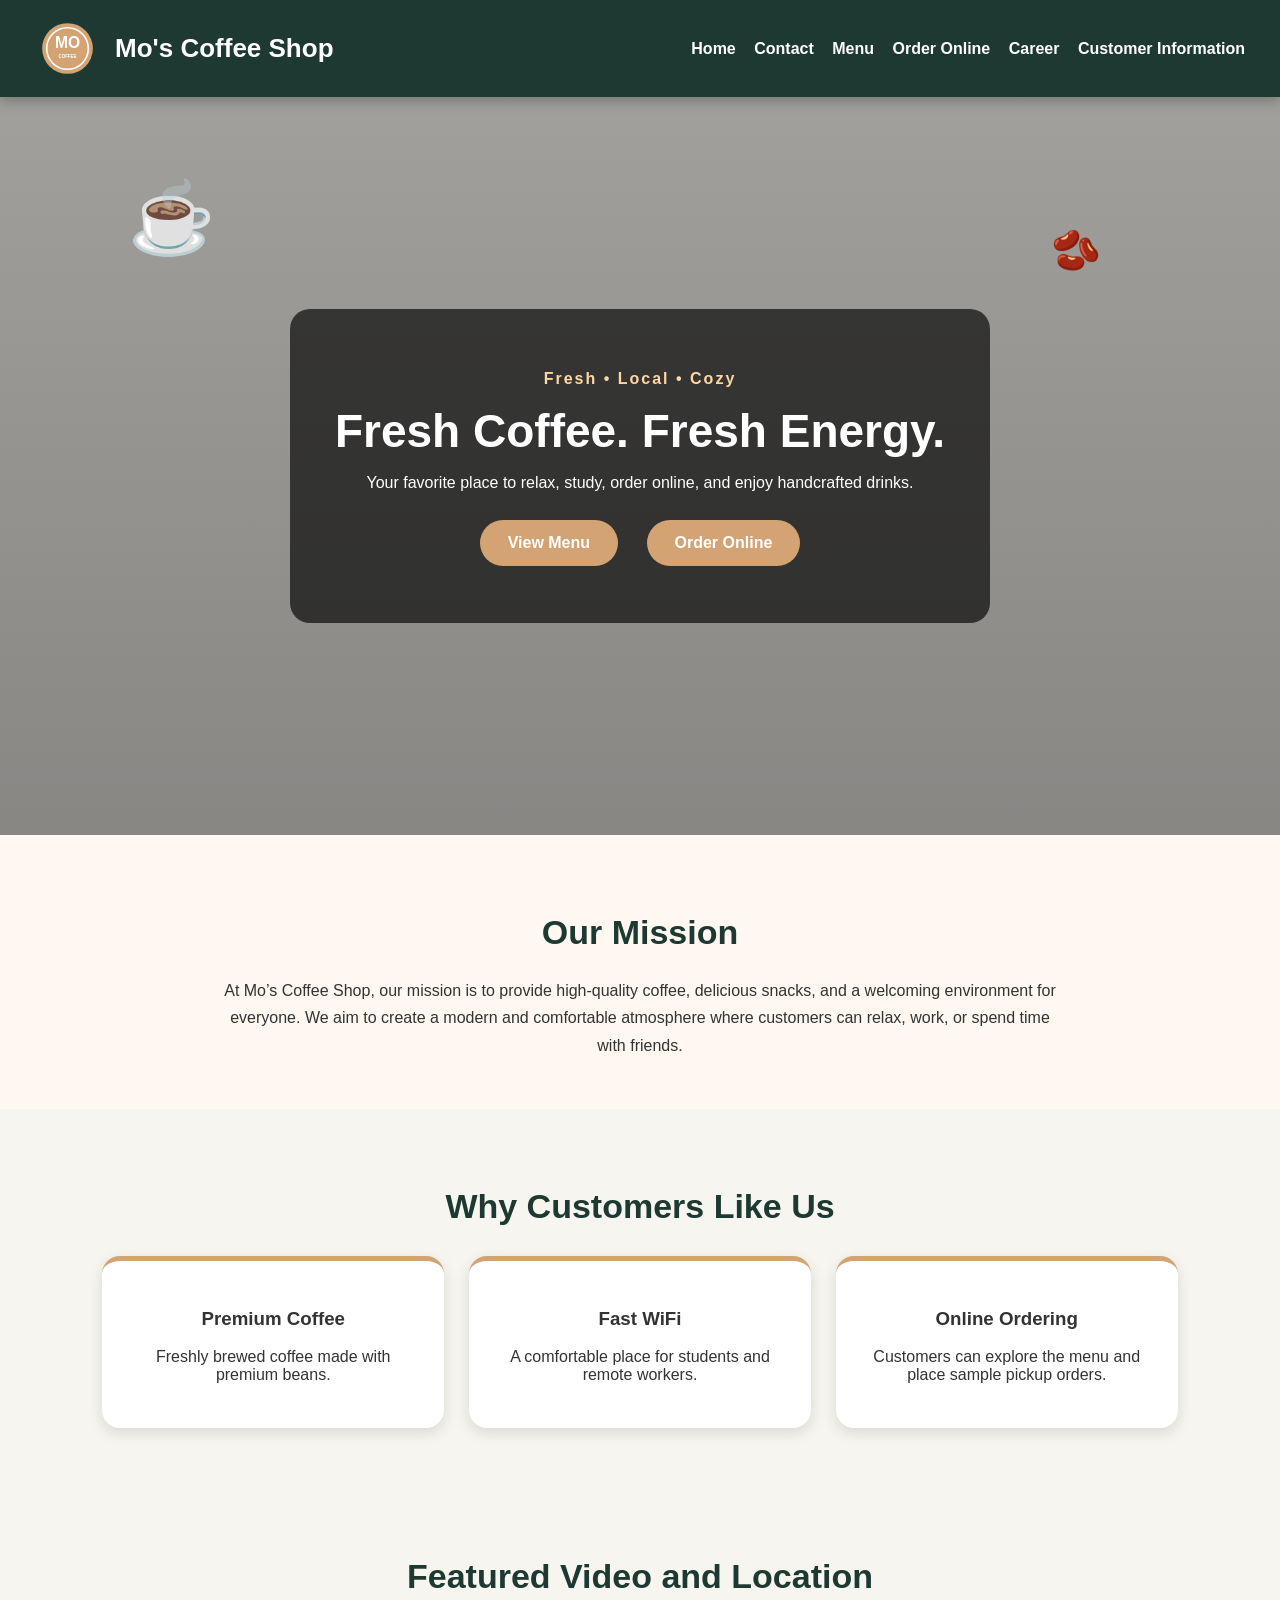
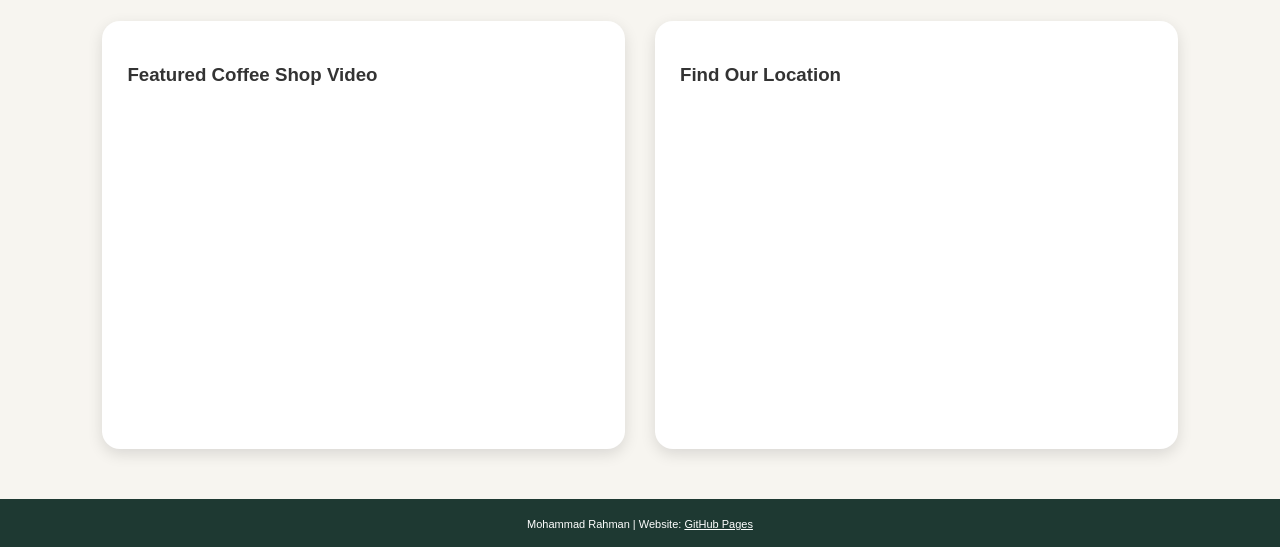
<file: index.html>
<!-- Mohammad Rahman - CS 310 Project 2 -->
<!DOCTYPE html>
<html lang="en">
<head>
<meta charset="UTF-8">
<meta name="viewport" content="width=device-width, initial-scale=1.0">
<title>Mo's Coffee Shop | Home</title>
<link rel="stylesheet" href="style.css">
</head>
<body>

<header>
    <div class="logo-area">
        <img src="logo.svg" alt="Mo's Coffee Shop Logo">
        <h1>Mo's Coffee Shop</h1>
    </div>
    
<nav>
  <a href="index.html">Home</a>
  <a href="contact.html">Contact</a>
  <a href="menu.html">Menu</a>
  <a href="order.html">Order Online</a>
  <a href="career.html">Career</a>
    <a href="customer-info.html">Customer Information</a>
</nav>

</header>

<main>
<section class="hero">
    <div class="floating-cup">☕</div>
    <div class="floating-bean">🫘</div>

    <div class="overlay">
        <p class="tagline">Fresh • Local • Cozy</p>
        <h2>Fresh Coffee. Fresh Energy.</h2>
        <p>Your favorite place to relax, study, order online, and enjoy handcrafted drinks.</p>
        <a class="btn" href="menu.html">View Menu</a>
        <a class="btn" href="order.html">Order Online</a>
    </div>
</section>

<section class="mission">
    <h2 class="section-title">Our Mission</h2>
    <p>
        At Mo’s Coffee Shop, our mission is to provide high-quality coffee,
        delicious snacks, and a welcoming environment for everyone. We aim
        to create a modern and comfortable atmosphere where customers can
        relax, work, or spend time with friends.
    </p>
</section>

<section>
    <h2 class="section-title">Why Customers Like Us</h2>
    <div class="card-grid">
        <div class="card"><h3>Premium Coffee</h3><p>Freshly brewed coffee made with premium beans.</p></div>
        <div class="card"><h3>Fast WiFi</h3><p>A comfortable place for students and remote workers.</p></div>
        <div class="card"><h3>Online Ordering</h3><p>Customers can explore the menu and place sample pickup orders.</p></div>
    </div>
</section>

<section>
    <h2 class="section-title">Featured Video and Location</h2>
    <div class="media-box">
        <div class="video-card">
            <h3>Featured Coffee Shop Video</h3>
            <iframe src="https://www.youtube.com/embed/-QDgmR7KIzI" title="Coffee Shop Video" allowfullscreen></iframe>
        </div>

        <div class="map-card">
            <h3>Find Our Location</h3>
            <iframe src="https://www.google.com/maps?q=3330%20Providence%20Ct%2C%20Atlantic%20City%2C%20NJ%2008401&output=embed" title="Google Map"></iframe>
        </div>
    </div>
</section>
</main>

<footer>
    <small>Mohammad Rahman | Website: <a href="https://arnobcv11.github.io/MO-s-Coffee-Shop/">GitHub Pages</a></small>
</footer>

</body>
</html>
</file>
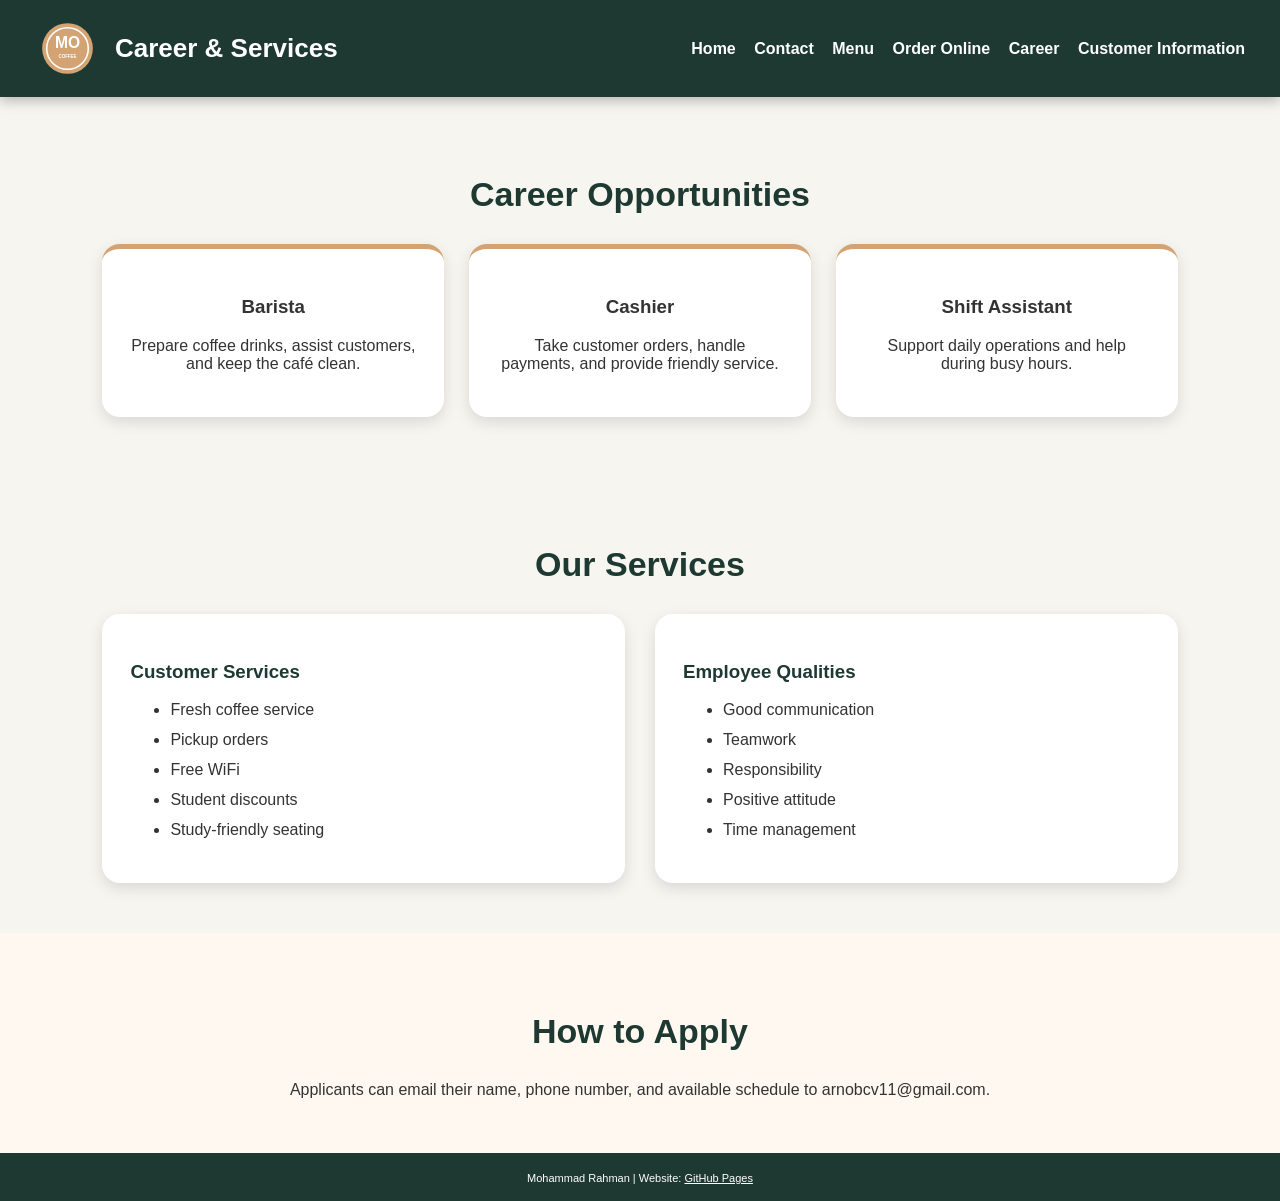
<file: career.html>
<!-- Mohammad Rahman - CS 310 Project 2 -->
<!DOCTYPE html>
<html lang="en">
<head>
<meta charset="UTF-8">
<meta name="viewport" content="width=device-width, initial-scale=1.0">
<title>Mo's Coffee Shop | Career</title>
<link rel="stylesheet" href="style.css">
</head>
<body>

<header>
    <div class="logo-area">
        <img src="logo.svg" alt="Mo's Coffee Shop Logo">
        <h1>Career & Services</h1>
    </div>
    
<nav>
  <a href="index.html">Home</a>
  <a href="contact.html">Contact</a>
  <a href="menu.html">Menu</a>
  <a href="order.html">Order Online</a>
  <a href="career.html">Career</a>
    <a href="customer-info.html">Customer Information</a>
</nav>

</header>

<main>
<section>
    <h2 class="section-title">Career Opportunities</h2>

    <div class="card-grid">
        <div class="card"><h3>Barista</h3><p>Prepare coffee drinks, assist customers, and keep the café clean.</p></div>
        <div class="card"><h3>Cashier</h3><p>Take customer orders, handle payments, and provide friendly service.</p></div>
        <div class="card"><h3>Shift Assistant</h3><p>Support daily operations and help during busy hours.</p></div>
    </div>
</section>

<section>
    <h2 class="section-title">Our Services</h2>

    <div class="flex-columns">
        <div class="flex-column">
            <h3>Customer Services</h3>
            <ul>
                <li>Fresh coffee service</li>
                <li>Pickup orders</li>
                <li>Free WiFi</li>
                <li>Student discounts</li>
                <li>Study-friendly seating</li>
            </ul>
        </div>

        <div class="flex-column">
            <h3>Employee Qualities</h3>
            <ul>
                <li>Good communication</li>
                <li>Teamwork</li>
                <li>Responsibility</li>
                <li>Positive attitude</li>
                <li>Time management</li>
            </ul>
        </div>
    </div>
</section>

<section class="mission">
    <h2 class="section-title">How to Apply</h2>
    <p>Applicants can email their name, phone number, and available schedule to arnobcv11@gmail.com.</p>
</section>
</main>

<footer>
    <small>Mohammad Rahman | Website: <a href="https://arnobcv11.github.io/MO-s-Coffee-Shop/">GitHub Pages</a></small>
</footer>

</body>
</html>
</file>
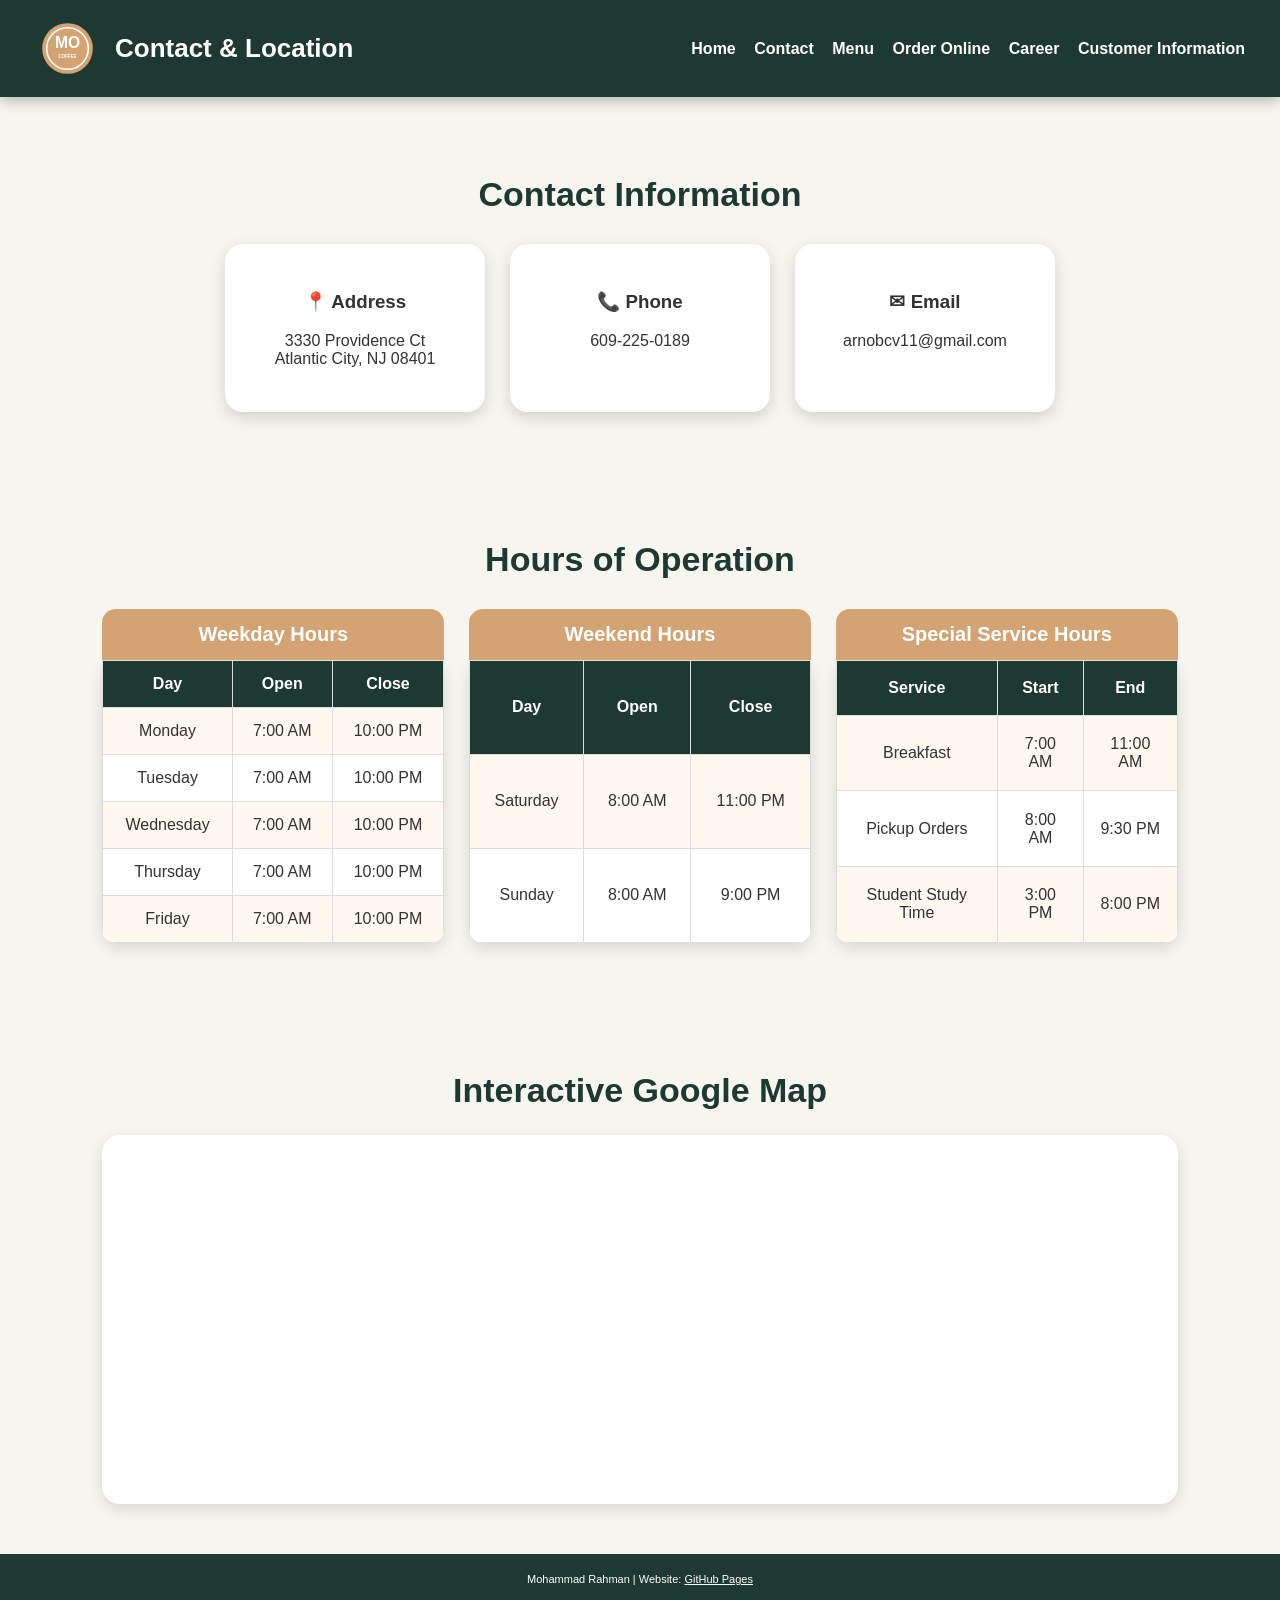
<file: contact.html>
<!-- Mohammad Rahman - CS 310 Project 2 -->
<!DOCTYPE html>
<html lang="en">
<head>
<meta charset="UTF-8">
<meta name="viewport" content="width=device-width, initial-scale=1.0">
<title>Mo's Coffee Shop | Contact</title>
<link rel="stylesheet" href="style.css">
</head>
<body>

<header>
    <div class="logo-area">
        <img src="logo.svg" alt="Mo's Coffee Shop Logo">
        <h1>Contact & Location</h1>
    </div>
    
<nav>
  <a href="index.html">Home</a>
  <a href="contact.html">Contact</a>
  <a href="menu.html">Menu</a>
  <a href="order.html">Order Online</a>
  <a href="career.html">Career</a>
    <a href="customer-info.html">Customer Information</a>
</nav>

</header>

<main>
<section>
    <h2 class="section-title">Contact Information</h2>
    <div class="contact-container">
        <div class="info-card"><h3>📍 Address</h3><p>3330 Providence Ct<br>Atlantic City, NJ 08401</p></div>
        <div class="info-card"><h3>📞 Phone</h3><p>609-225-0189</p></div>
        <div class="info-card"><h3>✉ Email</h3><p>arnobcv11@gmail.com</p></div>
    </div>
</section>

<section>
    <h2 class="section-title">Hours of Operation</h2>

    <div class="hours-table-wrapper">
        <table>
            <caption>Weekday Hours</caption>
            <tr><th>Day</th><th>Open</th><th>Close</th></tr>
            <tr><td>Monday</td><td>7:00 AM</td><td>10:00 PM</td></tr>
            <tr><td>Tuesday</td><td>7:00 AM</td><td>10:00 PM</td></tr>
            <tr><td>Wednesday</td><td>7:00 AM</td><td>10:00 PM</td></tr>
            <tr><td>Thursday</td><td>7:00 AM</td><td>10:00 PM</td></tr>
            <tr><td>Friday</td><td>7:00 AM</td><td>10:00 PM</td></tr>
        </table>

        <table>
            <caption>Weekend Hours</caption>
            <tr><th>Day</th><th>Open</th><th>Close</th></tr>
            <tr><td>Saturday</td><td>8:00 AM</td><td>11:00 PM</td></tr>
            <tr><td>Sunday</td><td>8:00 AM</td><td>9:00 PM</td></tr>
        </table>

        <table>
            <caption>Special Service Hours</caption>
            <tr><th>Service</th><th>Start</th><th>End</th></tr>
            <tr><td>Breakfast</td><td>7:00 AM</td><td>11:00 AM</td></tr>
            <tr><td>Pickup Orders</td><td>8:00 AM</td><td>9:30 PM</td></tr>
            <tr><td>Student Study Time</td><td>3:00 PM</td><td>8:00 PM</td></tr>
        </table>
    </div>
</section>

<section>
    <h2 class="section-title">Interactive Google Map</h2>
    <div class="map-card">
        <iframe src="https://www.google.com/maps?q=3330%20Providence%20Ct%2C%20Atlantic%20City%2C%20NJ%2008401&output=embed" title="Google Map"></iframe>
    </div>
</section>
</main>

<footer>
    <small>Mohammad Rahman | Website: <a href="https://arnobcv11.github.io/MO-s-Coffee-Shop/">GitHub Pages</a></small>
</footer>

</body>
</html>
</file>
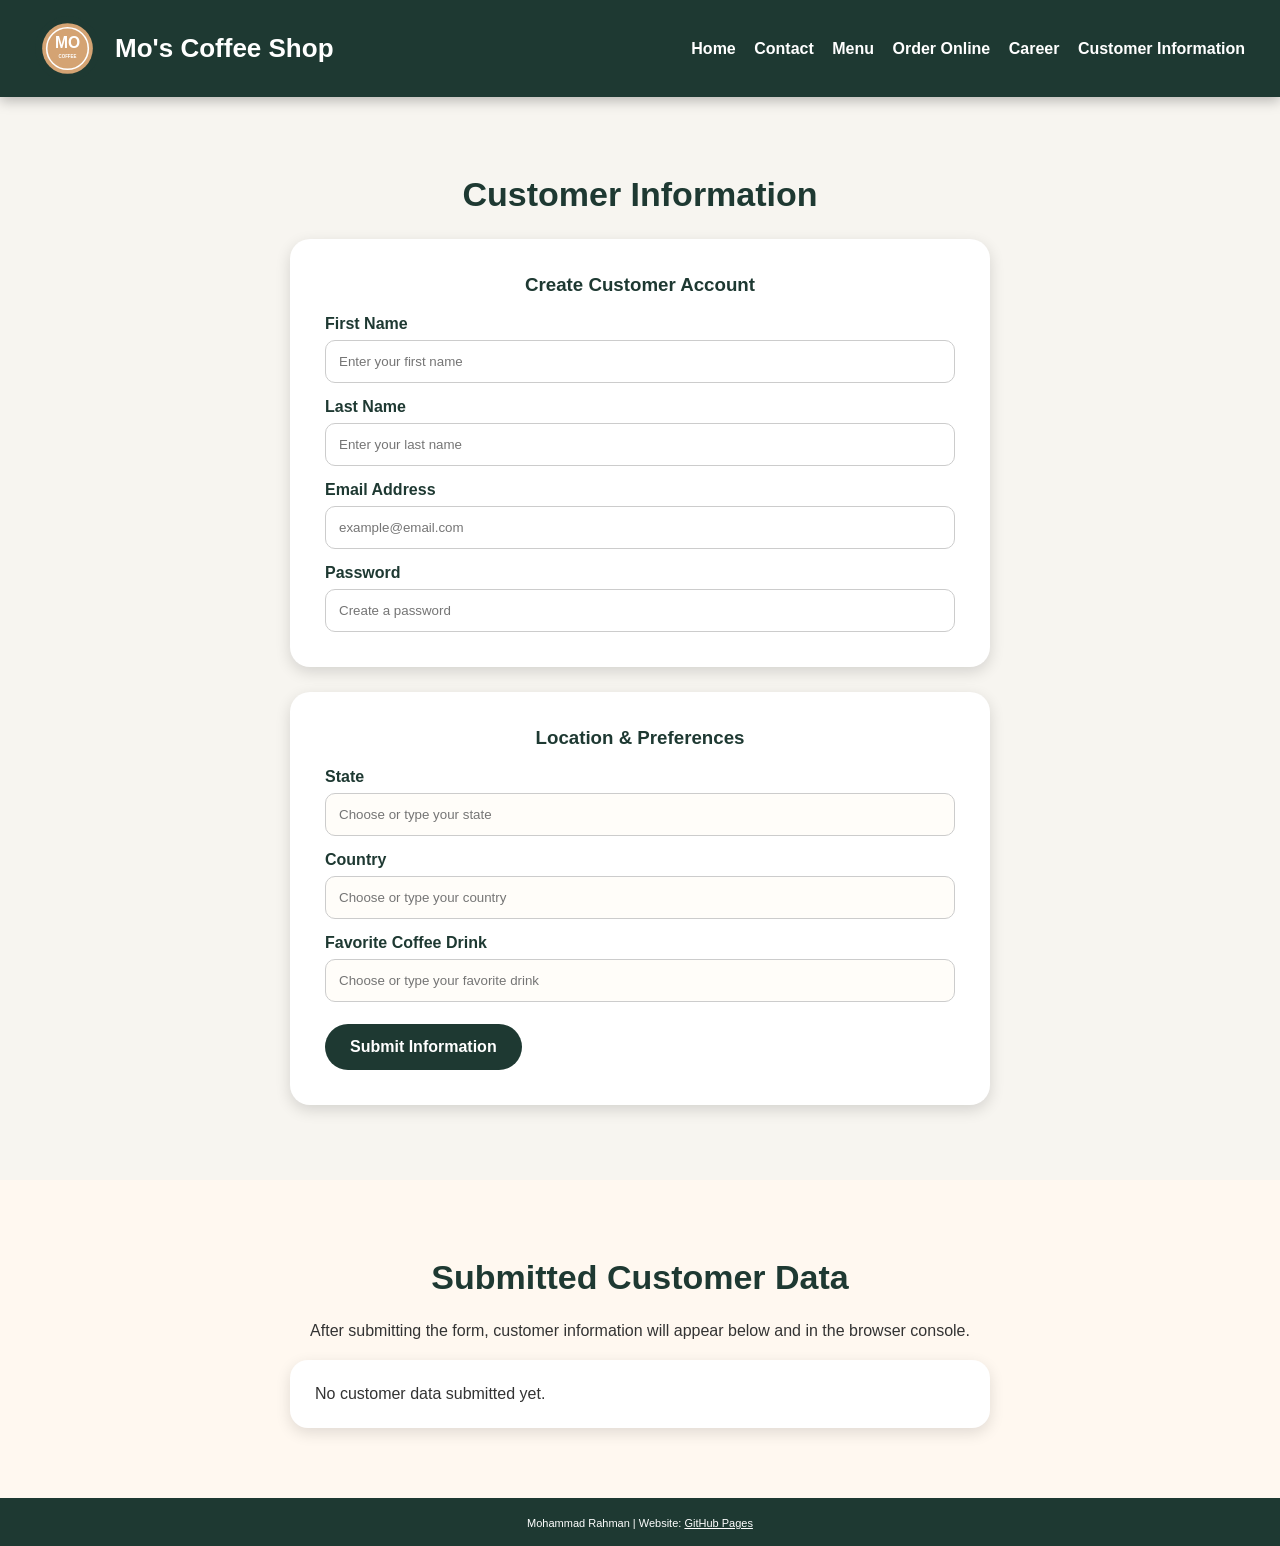
<file: customer-info.html>
<!-- Mohammad Rahman - CS 310 Lab 2 -->
<!DOCTYPE html>
<html lang="en">
<head>
<meta charset="UTF-8">
<meta name="viewport" content="width=device-width, initial-scale=1.0">
<title>Mo's Coffee Shop | Customer Information</title>
<link rel="stylesheet" href="style.css">
</head>
<body>

<header>
    <div class="logo-area">
        <img src="logo.svg" alt="Mo's Coffee Shop Logo">
        <h1>Mo's Coffee Shop</h1>
    </div>
    
<nav>
  <a href="index.html">Home</a>
  <a href="contact.html">Contact</a>
  <a href="menu.html">Menu</a>
  <a href="order.html">Order Online</a>
  <a href="career.html">Career</a>
    <a href="customer-info.html">Customer Information</a>
</nav>

</header>

<main>
<section class="customer-page">
    <h2 class="section-title">Customer Information</h2>

    <form class="customer-form">
        <h3>Create Customer Account</h3>

        <label for="first-name">First Name</label>
        <input type="text" id="first-name" name="first-name" placeholder="Enter your first name">

        <label for="last-name">Last Name</label>
        <input type="text" id="last-name" name="last-name" placeholder="Enter your last name">

        <label for="email">Email Address</label>
        <input type="email" id="email" name="email" placeholder="example@email.com">

        <label for="password">Password</label>
        <input type="password" id="password" name="password" placeholder="Create a password">
    </form>

    <form class="customer-form">
        <h3>Location & Preferences</h3>

        <label for="state">State</label>
        <input list="states" id="state" name="state" placeholder="Choose or type your state">
        <datalist id="states">
            <option value="New Jersey">
            <option value="New York">
            <option value="Pennsylvania">
            <option value="Delaware">
            <option value="Maryland">
        </datalist>

        <label for="country">Country</label>
        <input list="countries" id="country" name="country" placeholder="Choose or type your country">
        <datalist id="countries">
            <option value="United States">
            <option value="Canada">
            <option value="Bangladesh">
            <option value="United Kingdom">
            <option value="India">
        </datalist>

        <label for="favorite-drink">Favorite Coffee Drink</label>
        <input list="coffee-drinks" id="favorite-drink" name="favorite-drink" placeholder="Choose or type your favorite drink">
        <datalist id="coffee-drinks">
            <option value="Espresso">
            <option value="Latte">
            <option value="Cappuccino">
            <option value="Mocha">
            <option value="Cold Brew">
            <option value="Iced Coffee">
        </datalist>

        <button type="button" id="submitCustomer">Submit Information</button>
    </form>
</section>

<section class="customer-results">
    <h2 class="section-title">Submitted Customer Data</h2>
    <p>After submitting the form, customer information will appear below and in the browser console.</p>
    <div id="customerOutput" class="output-box">No customer data submitted yet.</div>
</section>

</main>

<footer>
    <small>Mohammad Rahman | Website: <a href="https://arnobcv11.github.io/MO-s-Coffee-Shop/">GitHub Pages</a></small>
</footer>

<script src="script.js"></script>
</body>
</html>
</file>
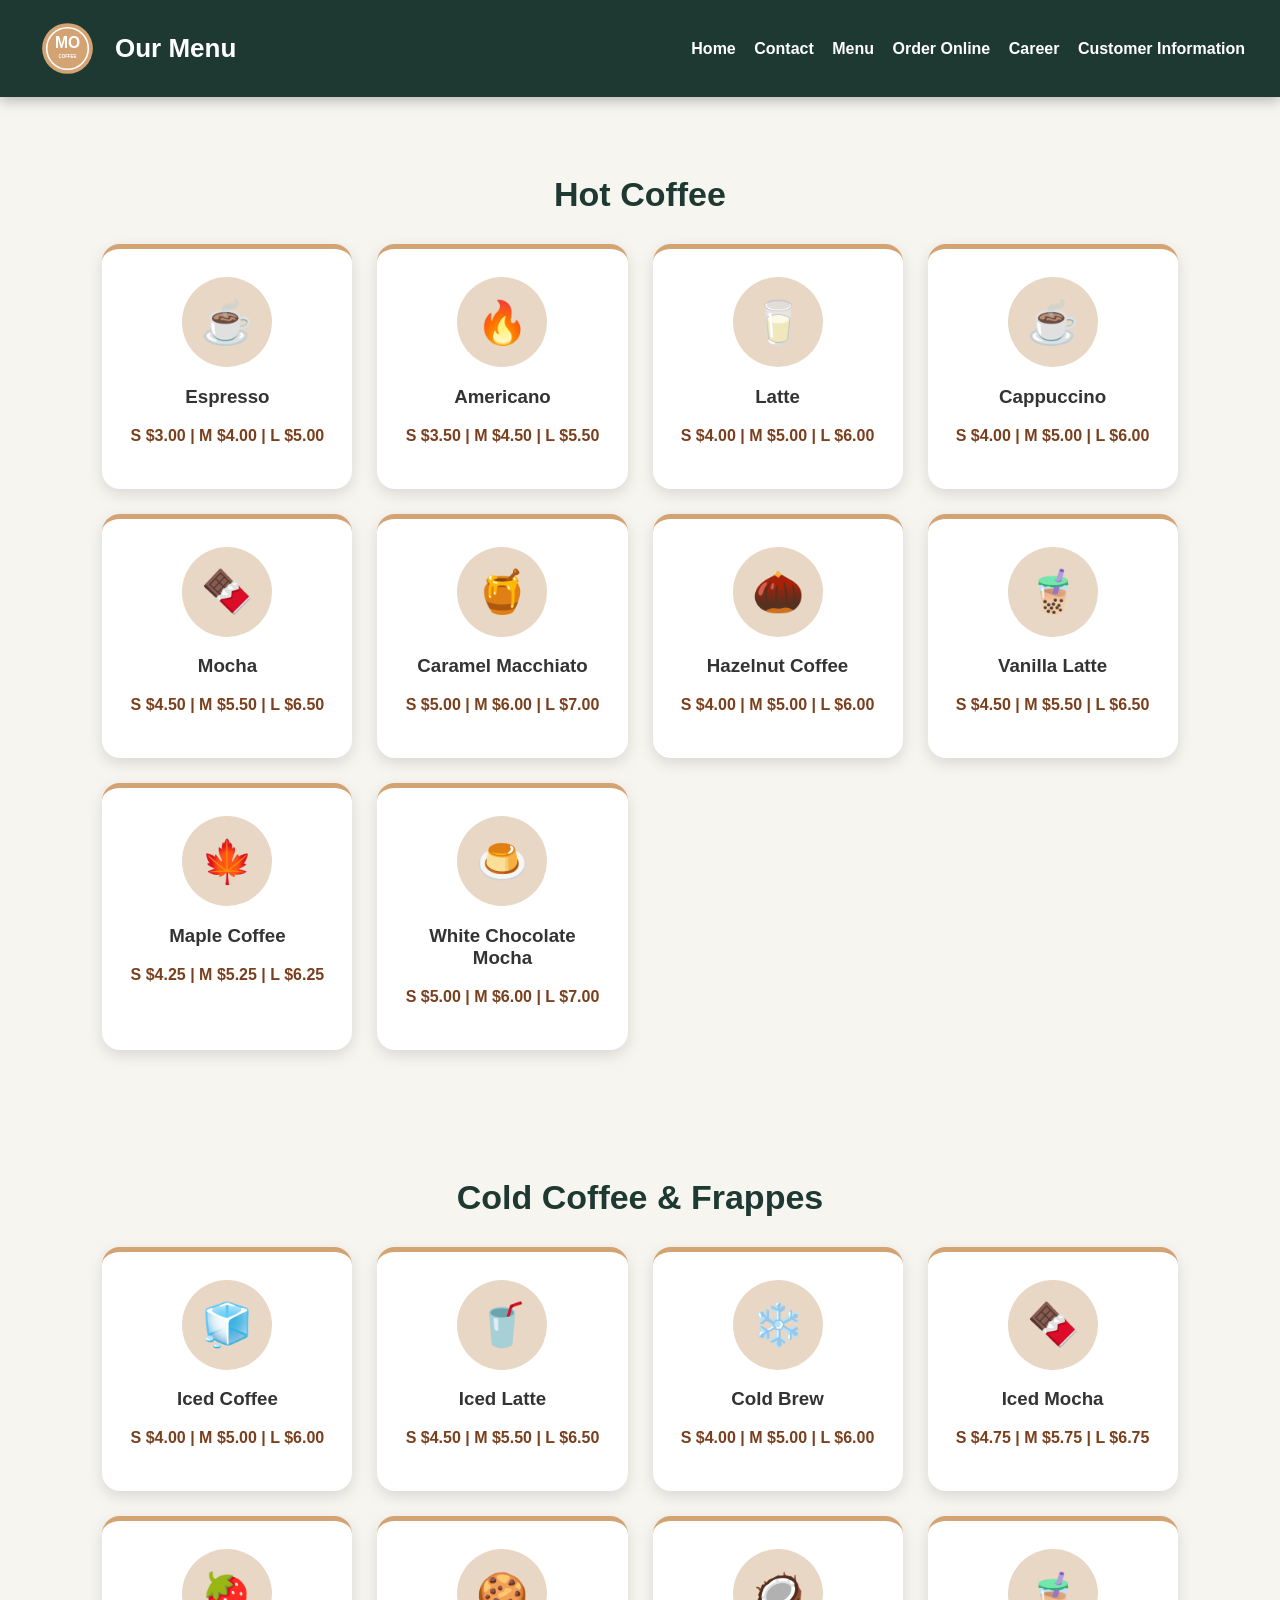
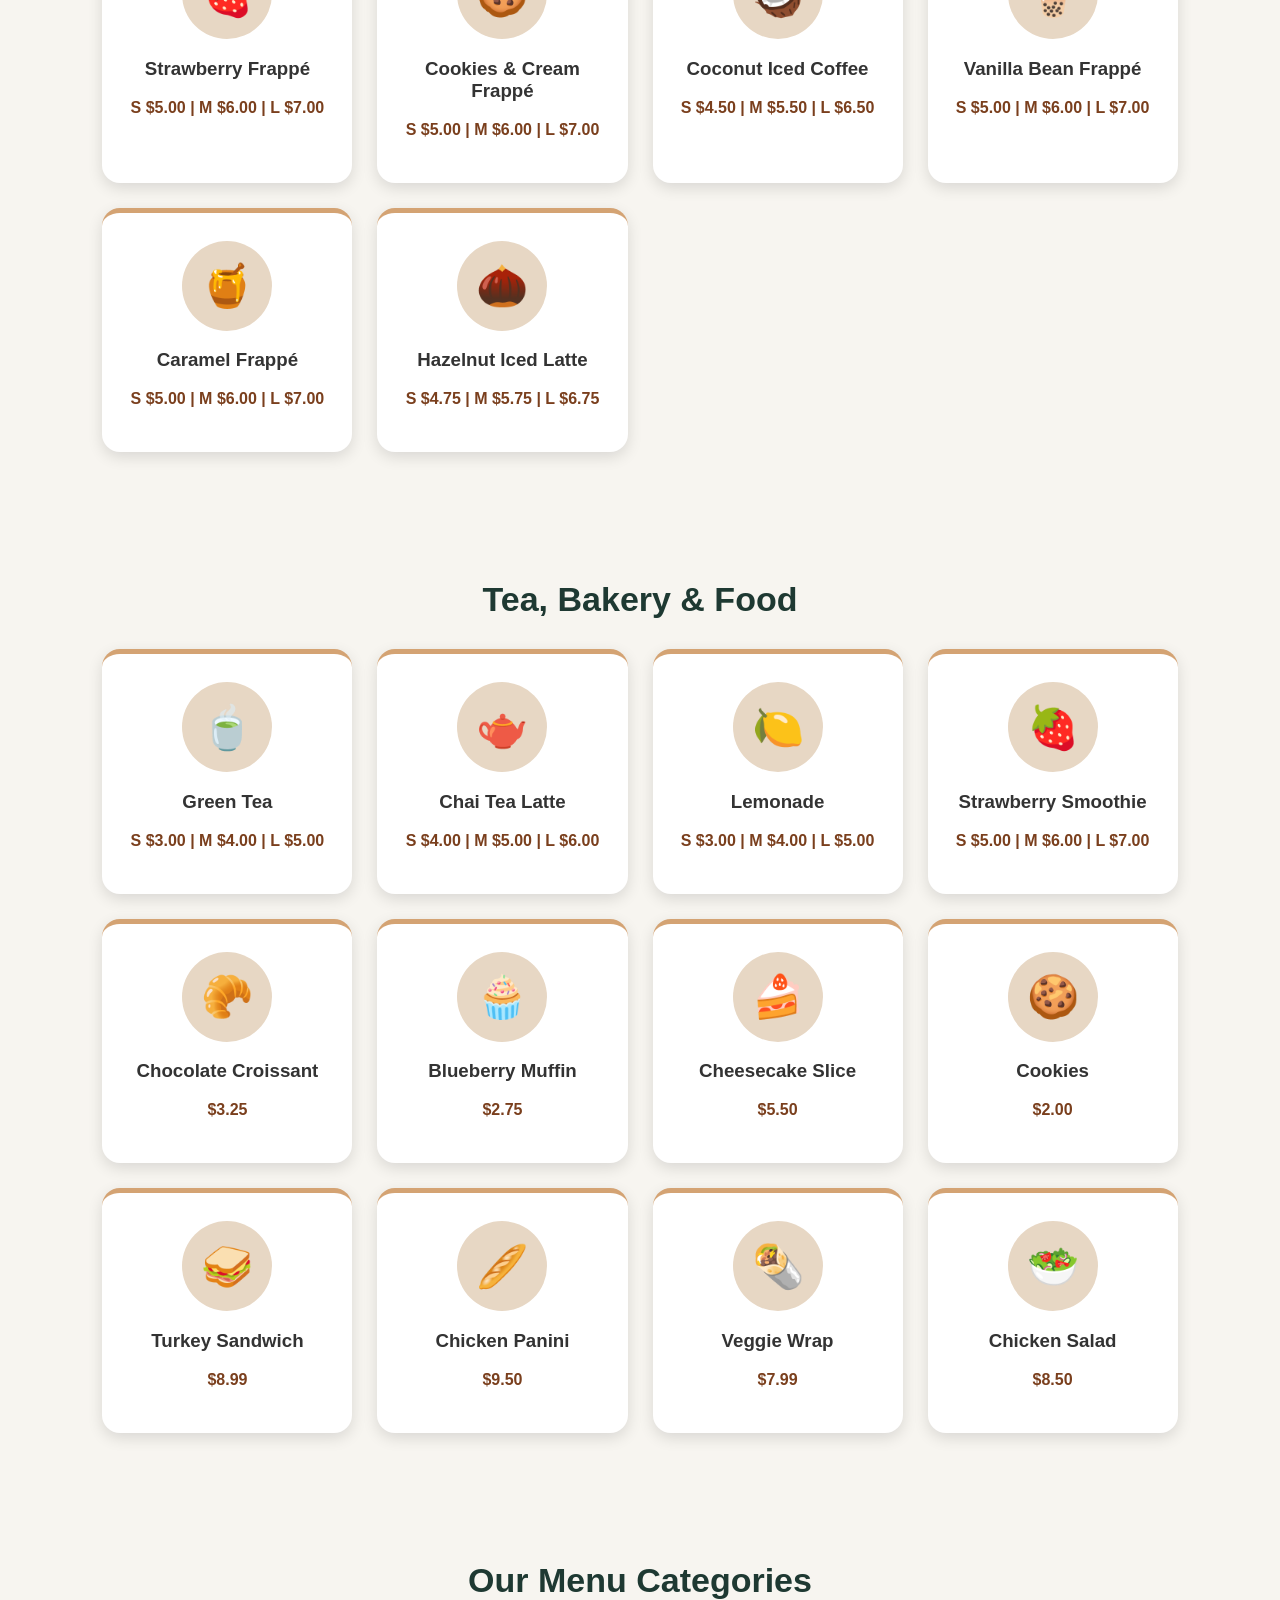
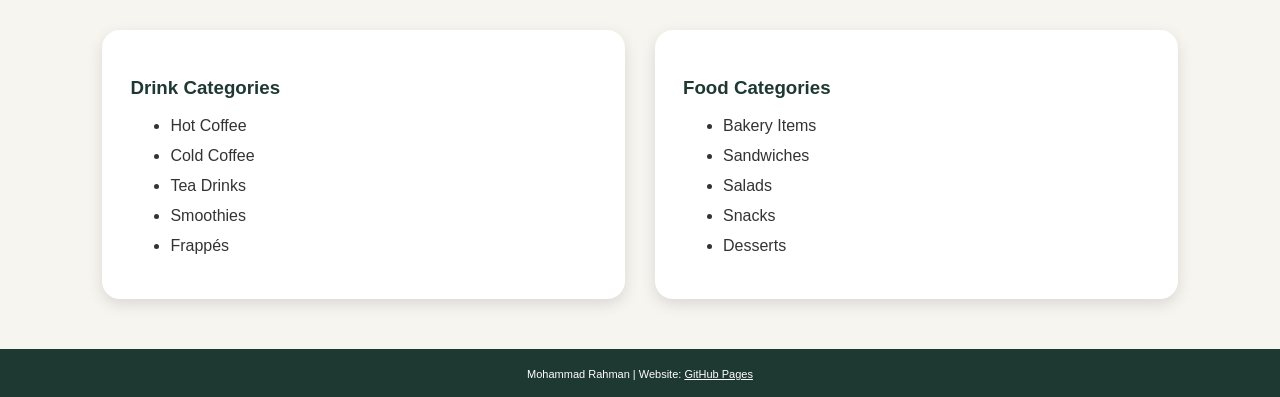
<file: menu.html>
<!-- Mohammad Rahman - CS 310 Project 2 -->
<!DOCTYPE html>
<html lang="en">
<head>
<meta charset="UTF-8">
<meta name="viewport" content="width=device-width, initial-scale=1.0">
<title>Mo's Coffee Shop | Menu</title>
<link rel="stylesheet" href="style.css">
</head>
<body>

<header>
    <div class="logo-area">
        <img src="logo.svg" alt="Mo's Coffee Shop Logo">
        <h1>Our Menu</h1>
    </div>
    
<nav>
  <a href="index.html">Home</a>
  <a href="contact.html">Contact</a>
  <a href="menu.html">Menu</a>
  <a href="order.html">Order Online</a>
  <a href="career.html">Career</a>
    <a href="customer-info.html">Customer Information</a>
</nav>

</header>

<main>
<section>
    <h2 class="section-title">Hot Coffee</h2>
    <div class="card-grid">
        
        <div class="card">
            <div class="product-icon">☕</div>
            <h3>Espresso</h3>
            <p class="price">S $3.00 | M $4.00 | L $5.00</p>
        </div>

        <div class="card">
            <div class="product-icon">🔥</div>
            <h3>Americano</h3>
            <p class="price">S $3.50 | M $4.50 | L $5.50</p>
        </div>

        <div class="card">
            <div class="product-icon">🥛</div>
            <h3>Latte</h3>
            <p class="price">S $4.00 | M $5.00 | L $6.00</p>
        </div>

        <div class="card">
            <div class="product-icon">☕</div>
            <h3>Cappuccino</h3>
            <p class="price">S $4.00 | M $5.00 | L $6.00</p>
        </div>

        <div class="card">
            <div class="product-icon">🍫</div>
            <h3>Mocha</h3>
            <p class="price">S $4.50 | M $5.50 | L $6.50</p>
        </div>

        <div class="card">
            <div class="product-icon">🍯</div>
            <h3>Caramel Macchiato</h3>
            <p class="price">S $5.00 | M $6.00 | L $7.00</p>
        </div>

        <div class="card">
            <div class="product-icon">🌰</div>
            <h3>Hazelnut Coffee</h3>
            <p class="price">S $4.00 | M $5.00 | L $6.00</p>
        </div>

        <div class="card">
            <div class="product-icon">🧋</div>
            <h3>Vanilla Latte</h3>
            <p class="price">S $4.50 | M $5.50 | L $6.50</p>
        </div>

        <div class="card">
            <div class="product-icon">🍁</div>
            <h3>Maple Coffee</h3>
            <p class="price">S $4.25 | M $5.25 | L $6.25</p>
        </div>

        <div class="card">
            <div class="product-icon">🍮</div>
            <h3>White Chocolate Mocha</h3>
            <p class="price">S $5.00 | M $6.00 | L $7.00</p>
        </div>

    </div>
</section>

<section>
    <h2 class="section-title">Cold Coffee & Frappes</h2>
    <div class="card-grid">
        
        <div class="card">
            <div class="product-icon">🧊</div>
            <h3>Iced Coffee</h3>
            <p class="price">S $4.00 | M $5.00 | L $6.00</p>
        </div>

        <div class="card">
            <div class="product-icon">🥤</div>
            <h3>Iced Latte</h3>
            <p class="price">S $4.50 | M $5.50 | L $6.50</p>
        </div>

        <div class="card">
            <div class="product-icon">❄️</div>
            <h3>Cold Brew</h3>
            <p class="price">S $4.00 | M $5.00 | L $6.00</p>
        </div>

        <div class="card">
            <div class="product-icon">🍫</div>
            <h3>Iced Mocha</h3>
            <p class="price">S $4.75 | M $5.75 | L $6.75</p>
        </div>

        <div class="card">
            <div class="product-icon">🍓</div>
            <h3>Strawberry Frappé</h3>
            <p class="price">S $5.00 | M $6.00 | L $7.00</p>
        </div>

        <div class="card">
            <div class="product-icon">🍪</div>
            <h3>Cookies & Cream Frappé</h3>
            <p class="price">S $5.00 | M $6.00 | L $7.00</p>
        </div>

        <div class="card">
            <div class="product-icon">🥥</div>
            <h3>Coconut Iced Coffee</h3>
            <p class="price">S $4.50 | M $5.50 | L $6.50</p>
        </div>

        <div class="card">
            <div class="product-icon">🧋</div>
            <h3>Vanilla Bean Frappé</h3>
            <p class="price">S $5.00 | M $6.00 | L $7.00</p>
        </div>

        <div class="card">
            <div class="product-icon">🍯</div>
            <h3>Caramel Frappé</h3>
            <p class="price">S $5.00 | M $6.00 | L $7.00</p>
        </div>

        <div class="card">
            <div class="product-icon">🌰</div>
            <h3>Hazelnut Iced Latte</h3>
            <p class="price">S $4.75 | M $5.75 | L $6.75</p>
        </div>

    </div>
</section>

<section>
    <h2 class="section-title">Tea, Bakery & Food</h2>
    <div class="card-grid">
        
        <div class="card">
            <div class="product-icon">🍵</div>
            <h3>Green Tea</h3>
            <p class="price">S $3.00 | M $4.00 | L $5.00</p>
        </div>

        <div class="card">
            <div class="product-icon">🫖</div>
            <h3>Chai Tea Latte</h3>
            <p class="price">S $4.00 | M $5.00 | L $6.00</p>
        </div>

        <div class="card">
            <div class="product-icon">🍋</div>
            <h3>Lemonade</h3>
            <p class="price">S $3.00 | M $4.00 | L $5.00</p>
        </div>

        <div class="card">
            <div class="product-icon">🍓</div>
            <h3>Strawberry Smoothie</h3>
            <p class="price">S $5.00 | M $6.00 | L $7.00</p>
        </div>

        <div class="card">
            <div class="product-icon">🥐</div>
            <h3>Chocolate Croissant</h3>
            <p class="price">$3.25</p>
        </div>

        <div class="card">
            <div class="product-icon">🧁</div>
            <h3>Blueberry Muffin</h3>
            <p class="price">$2.75</p>
        </div>

        <div class="card">
            <div class="product-icon">🍰</div>
            <h3>Cheesecake Slice</h3>
            <p class="price">$5.50</p>
        </div>

        <div class="card">
            <div class="product-icon">🍪</div>
            <h3>Cookies</h3>
            <p class="price">$2.00</p>
        </div>

        <div class="card">
            <div class="product-icon">🥪</div>
            <h3>Turkey Sandwich</h3>
            <p class="price">$8.99</p>
        </div>

        <div class="card">
            <div class="product-icon">🥖</div>
            <h3>Chicken Panini</h3>
            <p class="price">$9.50</p>
        </div>

        <div class="card">
            <div class="product-icon">🌯</div>
            <h3>Veggie Wrap</h3>
            <p class="price">$7.99</p>
        </div>

        <div class="card">
            <div class="product-icon">🥗</div>
            <h3>Chicken Salad</h3>
            <p class="price">$8.50</p>
        </div>

    </div>
</section>

<section>
    <h2 class="section-title">Our Menu Categories</h2>
    <div class="flex-columns">
        <div class="flex-column">
            <h3>Drink Categories</h3>
            <ul>
                <li>Hot Coffee</li>
                <li>Cold Coffee</li>
                <li>Tea Drinks</li>
                <li>Smoothies</li>
                <li>Frappés</li>
            </ul>
        </div>

        <div class="flex-column">
            <h3>Food Categories</h3>
            <ul>
                <li>Bakery Items</li>
                <li>Sandwiches</li>
                <li>Salads</li>
                <li>Snacks</li>
                <li>Desserts</li>
            </ul>
        </div>
    </div>
</section>
</main>

<footer>
    <small>Mohammad Rahman | Website: <a href="https://arnobcv11.github.io/MO-s-Coffee-Shop/">GitHub Pages</a></small>
</footer>

</body>
</html>
</file>
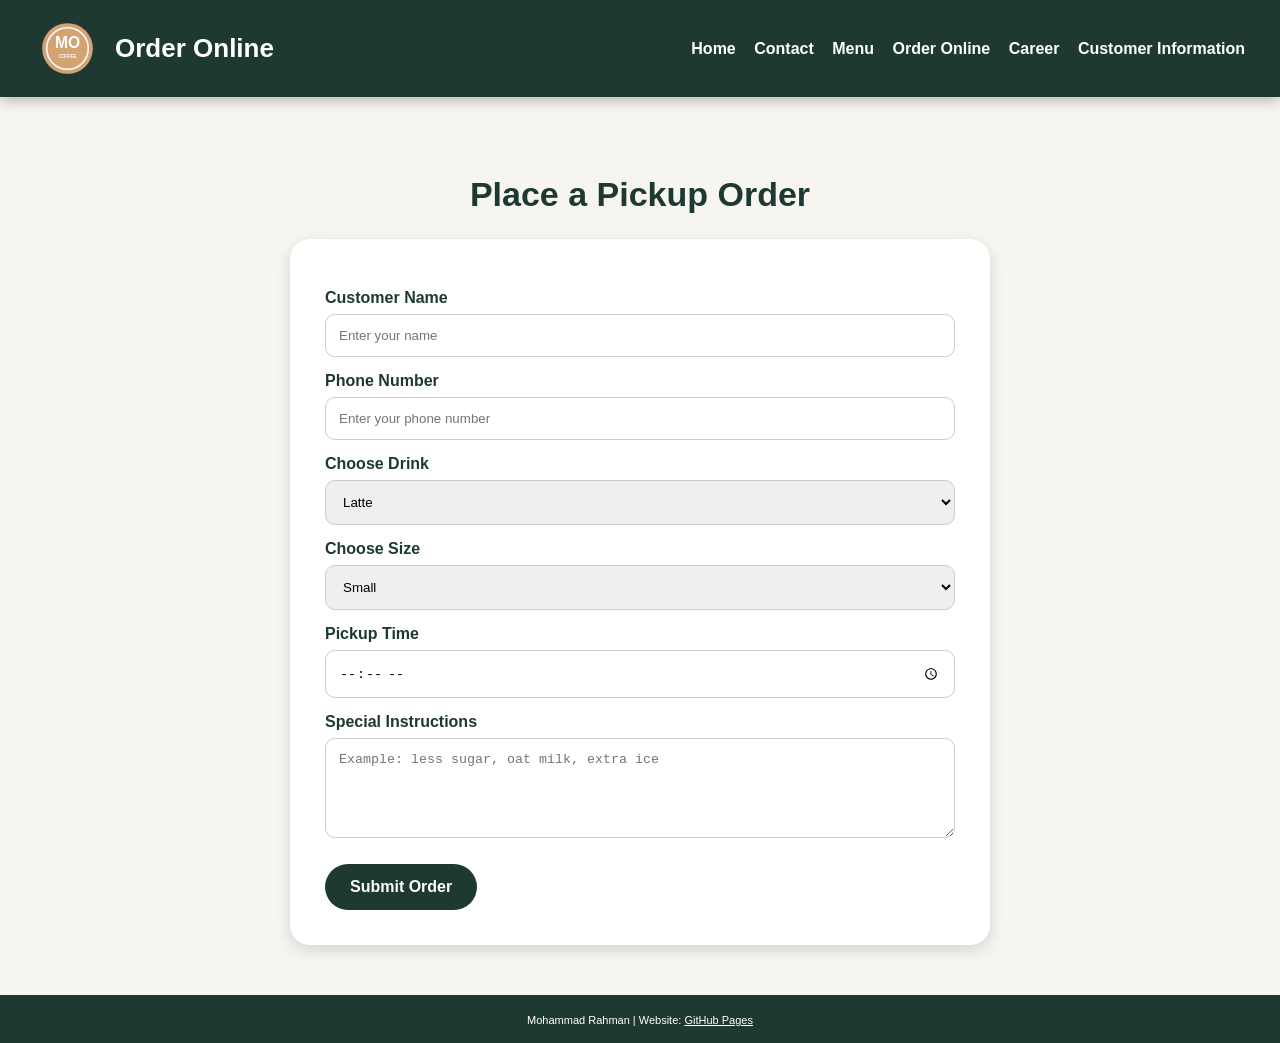
<file: order.html>
<!-- Mohammad Rahman - CS 310 Project 2 -->
<!DOCTYPE html>
<html lang="en">
<head>
<meta charset="UTF-8">
<meta name="viewport" content="width=device-width, initial-scale=1.0">
<title>Mo's Coffee Shop | Order Online</title>
<link rel="stylesheet" href="style.css">
</head>
<body>

<header>
    <div class="logo-area">
        <img src="logo.svg" alt="Mo's Coffee Shop Logo">
        <h1>Order Online</h1>
    </div>
    
<nav>
  <a href="index.html">Home</a>
  <a href="contact.html">Contact</a>
  <a href="menu.html">Menu</a>
  <a href="order.html">Order Online</a>
  <a href="career.html">Career</a>
    <a href="customer-info.html">Customer Information</a>
</nav>

</header>

<main>
<section>
    <h2 class="section-title">Place a Pickup Order</h2>

    <form>
        <label for="name">Customer Name</label>
        <input type="text" id="name" placeholder="Enter your name">

        <label for="phone">Phone Number</label>
        <input type="tel" id="phone" placeholder="Enter your phone number">

        <label for="drink">Choose Drink</label>
        <select id="drink">
            <option>Latte</option>
            <option>Espresso</option>
            <option>Cappuccino</option>
            <option>Mocha</option>
            <option>Iced Coffee</option>
            <option>Cold Brew</option>
            <option>Caramel Frappé</option>
        </select>

        <label for="size">Choose Size</label>
        <select id="size">
            <option>Small</option>
            <option>Medium</option>
            <option>Large</option>
        </select>

        <label for="pickup">Pickup Time</label>
        <input type="time" id="pickup">

        <label for="notes">Special Instructions</label>
        <textarea id="notes" placeholder="Example: less sugar, oat milk, extra ice"></textarea>

        <button type="button">Submit Order</button>
    </form>
</section>
</main>

<footer>
    <small>Mohammad Rahman | Website: <a href="https://arnobcv11.github.io/MO-s-Coffee-Shop/">GitHub Pages</a></small>
</footer>

</body>
</html>
</file>
<file: style.css>
/* Mohammad Rahman - CS 310 Project 2 */
/* One CSS file used for all HTML pages */

*{
    box-sizing:border-box;
}

body{
    margin:0;
    font-family:Arial, sans-serif;
    background:#f7f5f0;
    color:#333;
}

header{
    background:#1e3932;
    color:white;
    padding:16px 35px;
    display:flex;
    justify-content:space-between;
    align-items:center;
    position:sticky;
    top:0;
    z-index:10;
    box-shadow:0 4px 12px rgba(0,0,0,0.25);
}

.logo-area{
    display:flex;
    align-items:center;
    gap:15px;
}

.logo-area img{
    width:65px;
    height:65px;
    border-radius:50%;
    animation:logoFloat 3s ease-in-out infinite;
}

.logo-area h1{
    margin:0;
    font-size:26px;
}

nav a{
    color:white;
    text-decoration:none;
    margin-left:14px;
    font-weight:bold;
    transition:0.3s;
}

nav a:hover{
    color:#d4a373;
}

section{
    padding:50px 8%;
}

.hero{
    height:82vh;
    background:linear-gradient(rgba(0,0,0,.35),rgba(0,0,0,.45)),url('https://images.unsplash.com/photo-1495474472287-4d71bcdd2085?q=80&w=1600') center/cover;
    display:flex;
    justify-content:center;
    align-items:center;
    text-align:center;
    position:relative;
    overflow:hidden;
}

.overlay{
    background:rgba(0,0,0,.65);
    color:white;
    padding:45px;
    border-radius:20px;
    animation:fadeUp 1.1s ease;
}

.overlay h2{
    font-size:46px;
    margin:10px 0;
}

.tagline{
    color:#ffd7a3;
    font-weight:bold;
    letter-spacing:2px;
}

.btn{
    display:inline-block;
    background:#d4a373;
    color:white;
    padding:14px 28px;
    border-radius:30px;
    text-decoration:none;
    font-weight:bold;
    margin:12px;
    animation:pulse 2s infinite;
}

.btn:hover{
    background:#b87945;
}

.floating-cup{
    position:absolute;
    font-size:70px;
    left:10%;
    top:80px;
    animation:float 4s ease-in-out infinite;
}

.floating-bean{
    position:absolute;
    font-size:40px;
    right:14%;
    top:130px;
    animation:spinFloat 6s linear infinite;
}

.section-title{
    text-align:center;
    color:#1e3932;
    font-size:34px;
    margin-bottom:25px;
}

.mission{
    background:#fff8f0;
    text-align:center;
}

.mission p{
    max-width:850px;
    margin:auto;
    line-height:1.7;
}

.card-grid{
    display:grid;
    grid-template-columns:repeat(auto-fit,minmax(230px,1fr));
    gap:25px;
    margin-top:30px;
}

.card{
    background:white;
    padding:28px;
    border-radius:18px;
    text-align:center;
    box-shadow:0 5px 15px rgba(0,0,0,.12);
    transition:.3s;
    border-top:5px solid #d4a373;
}

.card:hover{
    transform:translateY(-10px) scale(1.03);
    background:#fff8f0;
}

.product-icon{
    width:90px;
    height:90px;
    border-radius:50%;
    background:#e7d7c4;
    display:flex;
    align-items:center;
    justify-content:center;
    font-size:42px;
    margin:0 auto 15px;
}

.price{
    font-weight:bold;
    color:#7a3f1d;
}

.hours-table-wrapper{
    display:grid;
    grid-template-columns:repeat(auto-fit,minmax(260px,1fr));
    gap:25px;
    margin-top:30px;
}

table{
    width:100%;
    border-collapse:collapse;
    background:white;
    box-shadow:0 5px 15px rgba(0,0,0,.12);
    border-radius:14px;
    overflow:hidden;
}

caption{
    background:#d4a373;
    color:white;
    font-size:20px;
    font-weight:bold;
    padding:14px;
}

th,td{
    border:1px solid #ddd;
    padding:14px;
    text-align:center;
}

th{
    background:#1e3932;
    color:white;
}

tr:nth-child(even){
    background:#fff8f0;
}

.media-box{
    display:flex;
    gap:30px;
    justify-content:center;
    align-items:stretch;
    flex-wrap:wrap;
}

.video-card,.map-card{
    background:white;
    padding:25px;
    border-radius:18px;
    box-shadow:0 5px 15px rgba(0,0,0,.12);
    flex:1;
    min-width:320px;
}

iframe{
    width:100%;
    height:315px;
    border:0;
    border-radius:14px;
}

.flex-columns{
    display:flex;
    gap:30px;
    justify-content:center;
    align-items:flex-start;
    margin-top:30px;
}

.flex-column{
    background:white;
    padding:28px;
    border-radius:18px;
    box-shadow:0 5px 15px rgba(0,0,0,.12);
    flex:1;
}

.flex-column h3{
    color:#1e3932;
}

.flex-column li{
    margin:12px 0;
}

.contact-container{
    display:flex;
    justify-content:center;
    gap:25px;
    flex-wrap:wrap;
    margin-top:30px;
}

.info-card{
    background:white;
    width:260px;
    padding:28px;
    border-radius:18px;
    text-align:center;
    box-shadow:0 5px 15px rgba(0,0,0,.15);
    transition:.3s;
}

.info-card:hover{
    transform:translateY(-10px);
    background:#fff3e4;
}

form{
    background:white;
    max-width:700px;
    margin:auto;
    padding:35px;
    border-radius:20px;
    box-shadow:0 5px 15px rgba(0,0,0,.14);
}

label{
    display:block;
    margin-top:15px;
    font-weight:bold;
    color:#1e3932;
}

input,select,textarea{
    width:100%;
    padding:13px;
    margin-top:7px;
    border:1px solid #ccc;
    border-radius:10px;
}

textarea{
    height:100px;
}

button{
    margin-top:22px;
    background:#1e3932;
    color:white;
    border:none;
    padding:14px 25px;
    border-radius:30px;
    font-size:16px;
    font-weight:bold;
    cursor:pointer;
}

button:hover{
    background:#d4a373;
}

footer{
    background:#1e3932;
    color:white;
    text-align:center;
    padding:15px;
}

@keyframes fadeUp{
    from{opacity:0;transform:translateY(40px);}
    to{opacity:1;transform:translateY(0);}
}

@keyframes pulse{
    0%{transform:scale(1);}
    50%{transform:scale(1.07);}
    100%{transform:scale(1);}
}

@keyframes float{
    0%,100%{transform:translateY(0);}
    50%{transform:translateY(-25px);}
}

@keyframes spinFloat{
    0%{transform:rotate(0deg);}
    100%{transform:rotate(360deg);}
}

@keyframes logoFloat{
    0%,100%{transform:translateY(0);}
    50%{transform:translateY(-5px);}
}

@media(max-width:850px){
    header{
        flex-direction:column;
        gap:12px;
    }

    nav{
        text-align:center;
    }

    nav a{
        display:inline-block;
        margin:8px;
    }

    .overlay h2{
        font-size:32px;
    }

    .flex-columns{
        flex-direction:column;
    }
}


/* Lab 2 Customer Information Page */
.customer-page{
    background:#f7f5f0;
}

.customer-form{
    background:white;
    max-width:700px;
    margin:25px auto;
    padding:35px;
    border-radius:20px;
    box-shadow:0 5px 15px rgba(0,0,0,.14);
}

.customer-form h3{
    color:#1e3932;
    text-align:center;
    margin-top:0;
}

input[list]{
    background:#fffdf9;
}

footer small{
    font-size:11px;
}

footer a{
    color:white;
}


/* Lab 3 Customer Output */
.customer-results{
    background:#fff8f0;
    text-align:center;
}

.output-box{
    background:white;
    max-width:700px;
    margin:20px auto;
    padding:25px;
    border-radius:18px;
    box-shadow:0 5px 15px rgba(0,0,0,.12);
    text-align:left;
}

.customer-card{
    border-left:5px solid #d4a373;
    padding:15px;
    margin:15px 0;
    background:#fffdf9;
    border-radius:10px;
}

.customer-card h3{
    color:#1e3932;
    margin-top:0;
}
</file>
